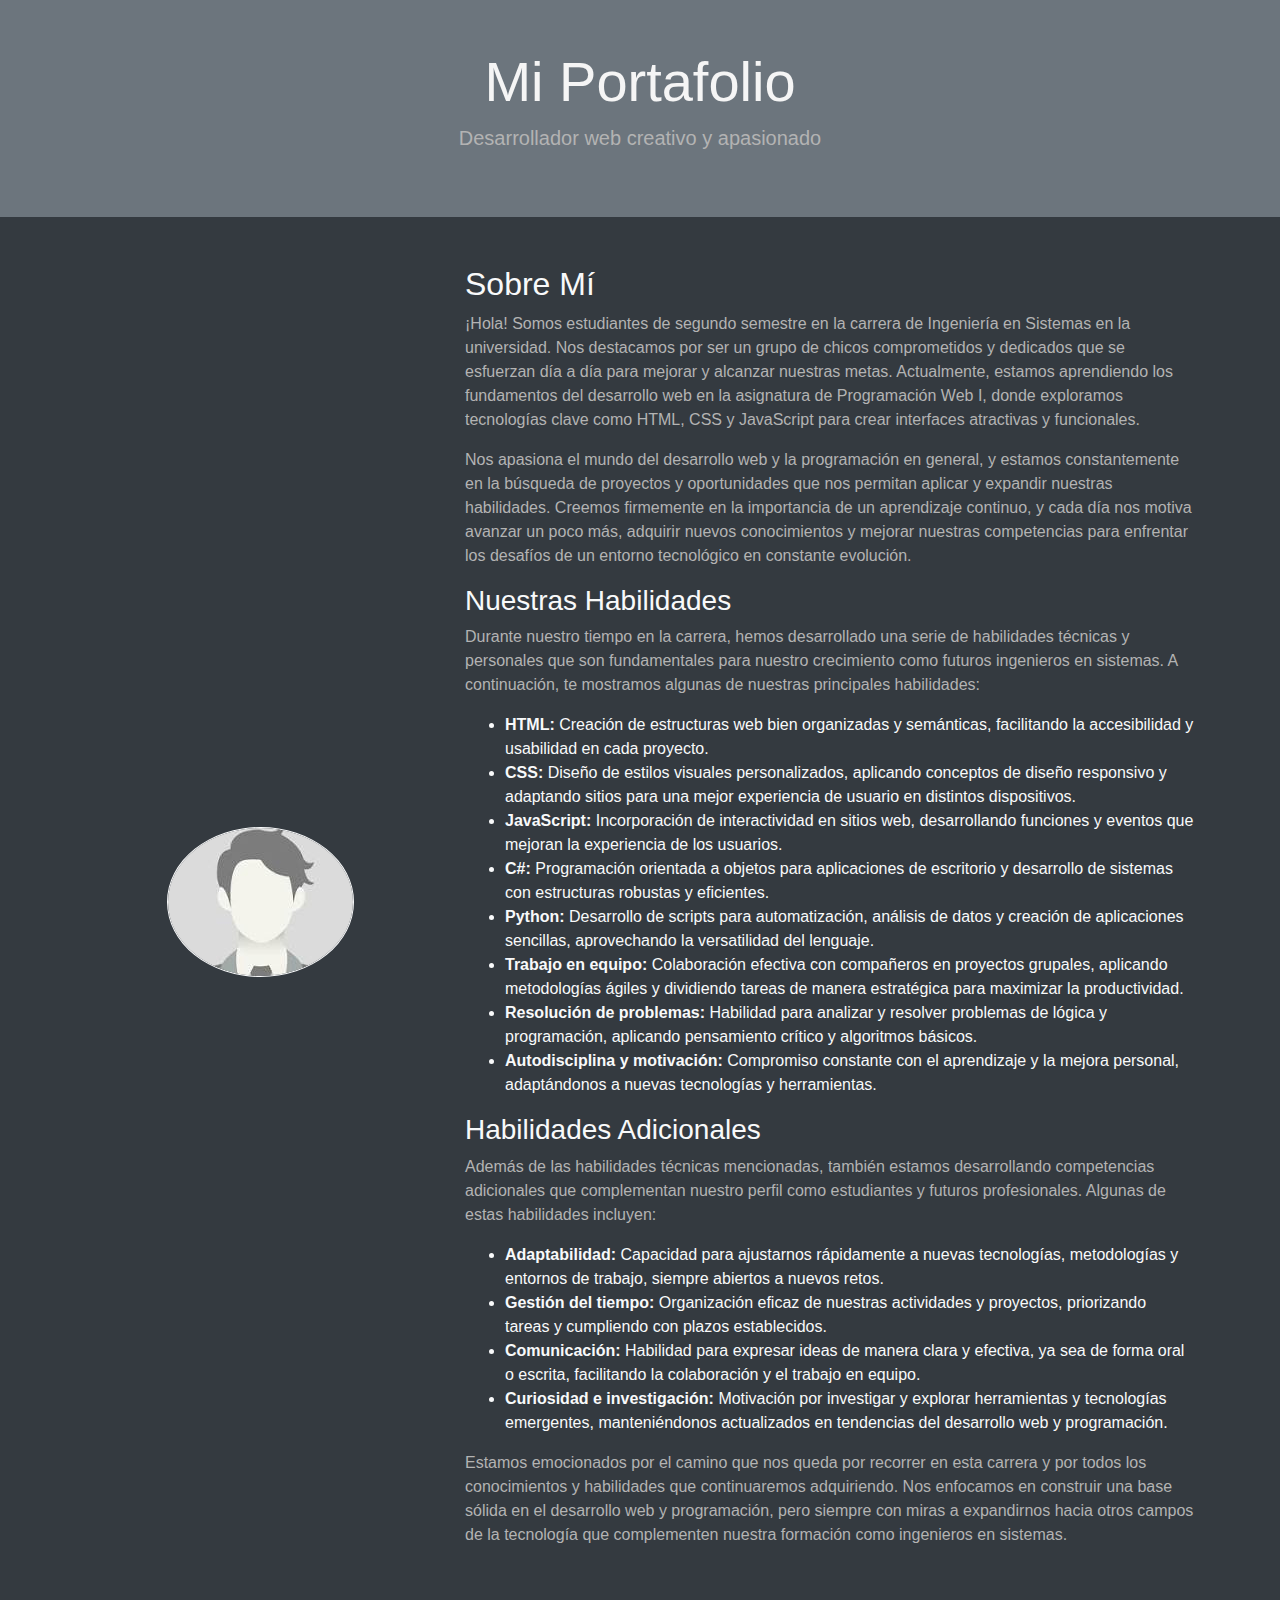
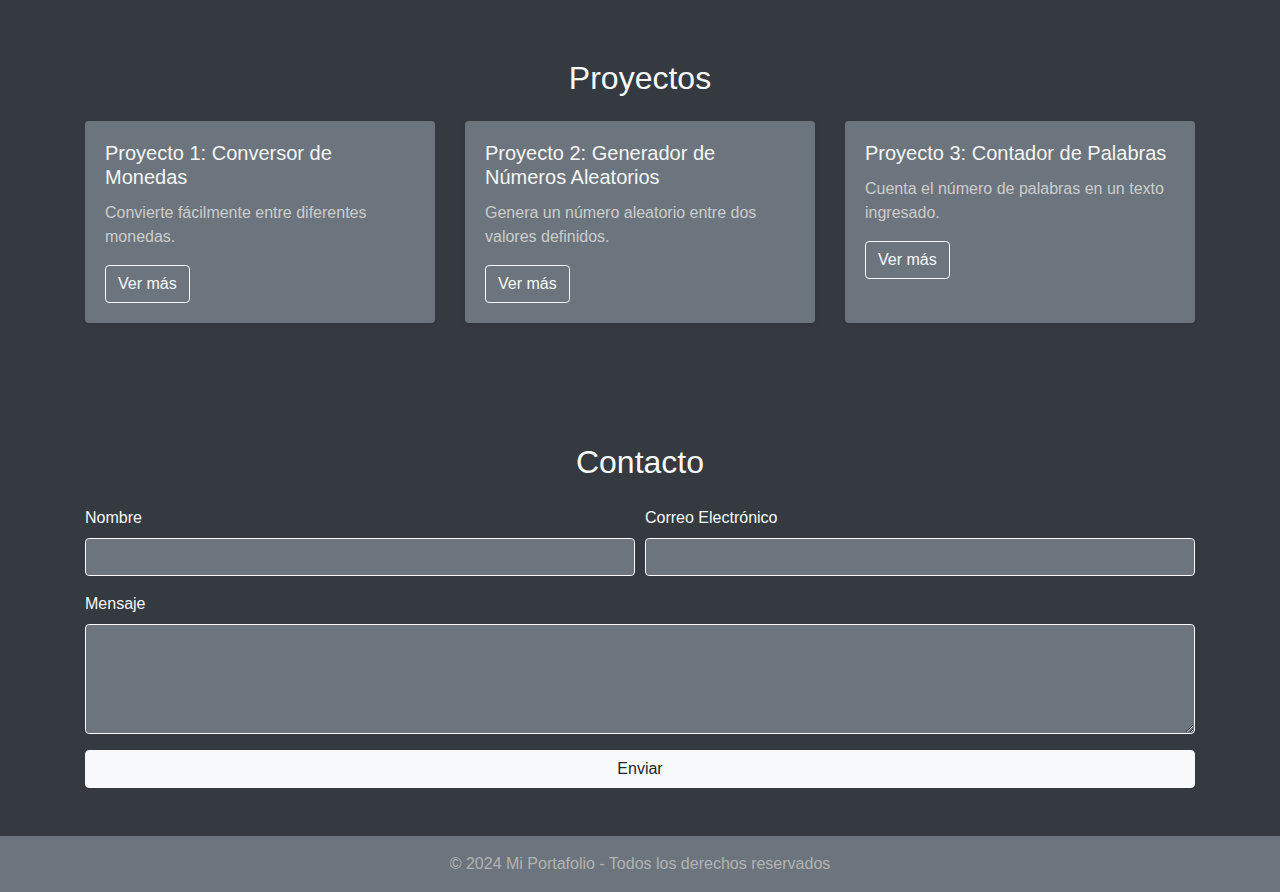
<file: index.html>
<!DOCTYPE html>
<html lang="es">
<head>
  <meta charset="UTF-8">
  <meta name="viewport" content="width=device-width, initial-scale=1.0">
  <title>Mi Portafolio</title>
  <link rel="stylesheet" href="https://stackpath.bootstrapcdn.com/bootstrap/4.5.2/css/bootstrap.min.css">
  <link rel="stylesheet" href="../css carpeta/styles.css">
</head>
<body class="bg-dark text-light">

  <!-- Encabezado -->
  <header class="bg-secondary text-white text-center py-5">
    <div class="container">
      <h1 class="display-4">Mi Portafolio</h1>
      <p class="lead">Desarrollador web creativo y apasionado</p>
    </div>
  </header>

  <!-- Sección de Perfil -->
  <section class="container my-5" id="perfil">
    <div class="row align-items-center">
      <div class="col-md-4 text-center mb-4">
        <img src="../imagenes/imagen.jpg" alt="Foto del estudiante" class="img-fluid rounded-circle border border-light">
      </div>
      <div class="col-md-8">
        <h2 class="text-light">Sobre Mí</h2>
        <p>¡Hola! Somos estudiantes de segundo semestre en la carrera de Ingeniería en Sistemas en la universidad. Nos destacamos por ser un grupo de chicos comprometidos y dedicados que se esfuerzan día a día para mejorar y alcanzar nuestras metas. Actualmente, estamos aprendiendo los fundamentos del desarrollo web en la asignatura de Programación Web I, donde exploramos tecnologías clave como HTML, CSS y JavaScript para crear interfaces atractivas y funcionales.</p> <p>Nos apasiona el mundo del desarrollo web y la programación en general, y estamos constantemente en la búsqueda de proyectos y oportunidades que nos permitan aplicar y expandir nuestras habilidades. Creemos firmemente en la importancia de un aprendizaje continuo, y cada día nos motiva avanzar un poco más, adquirir nuevos conocimientos y mejorar nuestras competencias para enfrentar los desafíos de un entorno tecnológico en constante evolución.</p> <h3>Nuestras Habilidades</h3> <p>Durante nuestro tiempo en la carrera, hemos desarrollado una serie de habilidades técnicas y personales que son fundamentales para nuestro crecimiento como futuros ingenieros en sistemas. A continuación, te mostramos algunas de nuestras principales habilidades:</p> <ul> <li><strong>HTML:</strong> Creación de estructuras web bien organizadas y semánticas, facilitando la accesibilidad y usabilidad en cada proyecto.</li> <li><strong>CSS:</strong> Diseño de estilos visuales personalizados, aplicando conceptos de diseño responsivo y adaptando sitios para una mejor experiencia de usuario en distintos dispositivos.</li> <li><strong>JavaScript:</strong> Incorporación de interactividad en sitios web, desarrollando funciones y eventos que mejoran la experiencia de los usuarios.</li> <li><strong>C#:</strong> Programación orientada a objetos para aplicaciones de escritorio y desarrollo de sistemas con estructuras robustas y eficientes.</li> <li><strong>Python:</strong> Desarrollo de scripts para automatización, análisis de datos y creación de aplicaciones sencillas, aprovechando la versatilidad del lenguaje.</li> <li><strong>Trabajo en equipo:</strong> Colaboración efectiva con compañeros en proyectos grupales, aplicando metodologías ágiles y dividiendo tareas de manera estratégica para maximizar la productividad.</li> <li><strong>Resolución de problemas:</strong> Habilidad para analizar y resolver problemas de lógica y programación, aplicando pensamiento crítico y algoritmos básicos.</li> <li><strong>Autodisciplina y motivación:</strong> Compromiso constante con el aprendizaje y la mejora personal, adaptándonos a nuevas tecnologías y herramientas.</li> </ul> <h3>Habilidades Adicionales</h3> <p>Además de las habilidades técnicas mencionadas, también estamos desarrollando competencias adicionales que complementan nuestro perfil como estudiantes y futuros profesionales. Algunas de estas habilidades incluyen:</p> <ul> <li><strong>Adaptabilidad:</strong> Capacidad para ajustarnos rápidamente a nuevas tecnologías, metodologías y entornos de trabajo, siempre abiertos a nuevos retos.</li> <li><strong>Gestión del tiempo:</strong> Organización eficaz de nuestras actividades y proyectos, priorizando tareas y cumpliendo con plazos establecidos.</li> <li><strong>Comunicación:</strong> Habilidad para expresar ideas de manera clara y efectiva, ya sea de forma oral o escrita, facilitando la colaboración y el trabajo en equipo.</li> <li><strong>Curiosidad e investigación:</strong> Motivación por investigar y explorar herramientas y tecnologías emergentes, manteniéndonos actualizados en tendencias del desarrollo web y programación.</li> </ul> <p>Estamos emocionados por el camino que nos queda por recorrer en esta carrera y por todos los conocimientos y habilidades que continuaremos adquiriendo. Nos enfocamos en construir una base sólida en el desarrollo web y programación, pero siempre con miras a expandirnos hacia otros campos de la tecnología que complementen nuestra formación como ingenieros en sistemas.</p>    </div>
  </section>

  <!-- Sección de Proyectos -->
  <section class="bg-dark text-light py-5" id="proyectos">
    <div class="container">
      <h2 class="text-center text-light">Proyectos</h2>
      <div class="row mt-4">
        <div class="col-md-4 mb-4">
          <div class="card h-100 bg-secondary text-light shadow-sm">
            <div class="card-body">
              <h5 class="card-title">Proyecto 1: Conversor de Monedas</h5>
              <p class="card-text">Convierte fácilmente entre diferentes monedas.</p>
              <a href="conversor_monedas.html" class="btn btn-outline-light">Ver más</a>
            </div>
          </div>
        </div>
        <div class="col-md-4 mb-4">
          <div class="card h-100 bg-secondary text-light shadow-sm">
            <div class="card-body">
              <h5 class="card-title">Proyecto 2: Generador de Números Aleatorios</h5>
              <p class="card-text">Genera un número aleatorio entre dos valores definidos.</p>
              <a href="generador_numeros.html" class="btn btn-outline-light">Ver más</a>
            </div>
          </div>
        </div>
        <div class="col-md-4 mb-4">
          <div class="card h-100 bg-secondary text-light shadow-sm">
            <div class="card-body">
              <h5 class="card-title">Proyecto 3: Contador de Palabras</h5>
              <p class="card-text">Cuenta el número de palabras en un texto ingresado.</p>
              <a href="contador_palabras.html" class="btn btn-outline-light">Ver más</a>
            </div>
          </div>
        </div>
      </div>
    </div>
  </section>

  <!-- Sección de Contacto -->
  <section class="bg-dark text-light py-5" id="contacto">
    <div class="container">
      <h2 class="text-center text-light">Contacto</h2>
      <form class="mt-4">
        <div class="form-row">
          <div class="col-md-6 mb-3">
            <label for="nombre">Nombre</label>
            <input type="text" class="form-control bg-secondary text-light border-light" id="nombre" required>
          </div>
          <div class="col-md-6 mb-3">
            <label for="email">Correo Electrónico</label>
            <input type="email" class="form-control bg-secondary text-light border-light" id="email" required>
          </div>
        </div>
        <div class="form-group">
          <label for="mensaje">Mensaje</label>
          <textarea class="form-control bg-secondary text-light border-light" id="mensaje" rows="4" required></textarea>
        </div>
        <button type="submit" class="btn btn-light btn-block">Enviar</button>
      </form>
    </div>
  </section>

  <!-- Pie de página -->
  <footer class="bg-secondary text-white text-center py-3">
    <p class="mb-0">&copy; 2024 Mi Portafolio - Todos los derechos reservados</p>
  </footer>

  <script src="https://code.jquery.com/jquery-3.5.1.slim.min.js"></script>
  <script src="https://cdn.jsdelivr.net/npm/@popperjs/core@2.5.2/dist/umd/popper.min.js"></script>
  <script src="https://stackpath.bootstrapcdn.com/bootstrap/4.5.2/js/bootstrap.min.js"></script>
</body>
</html>
</file>
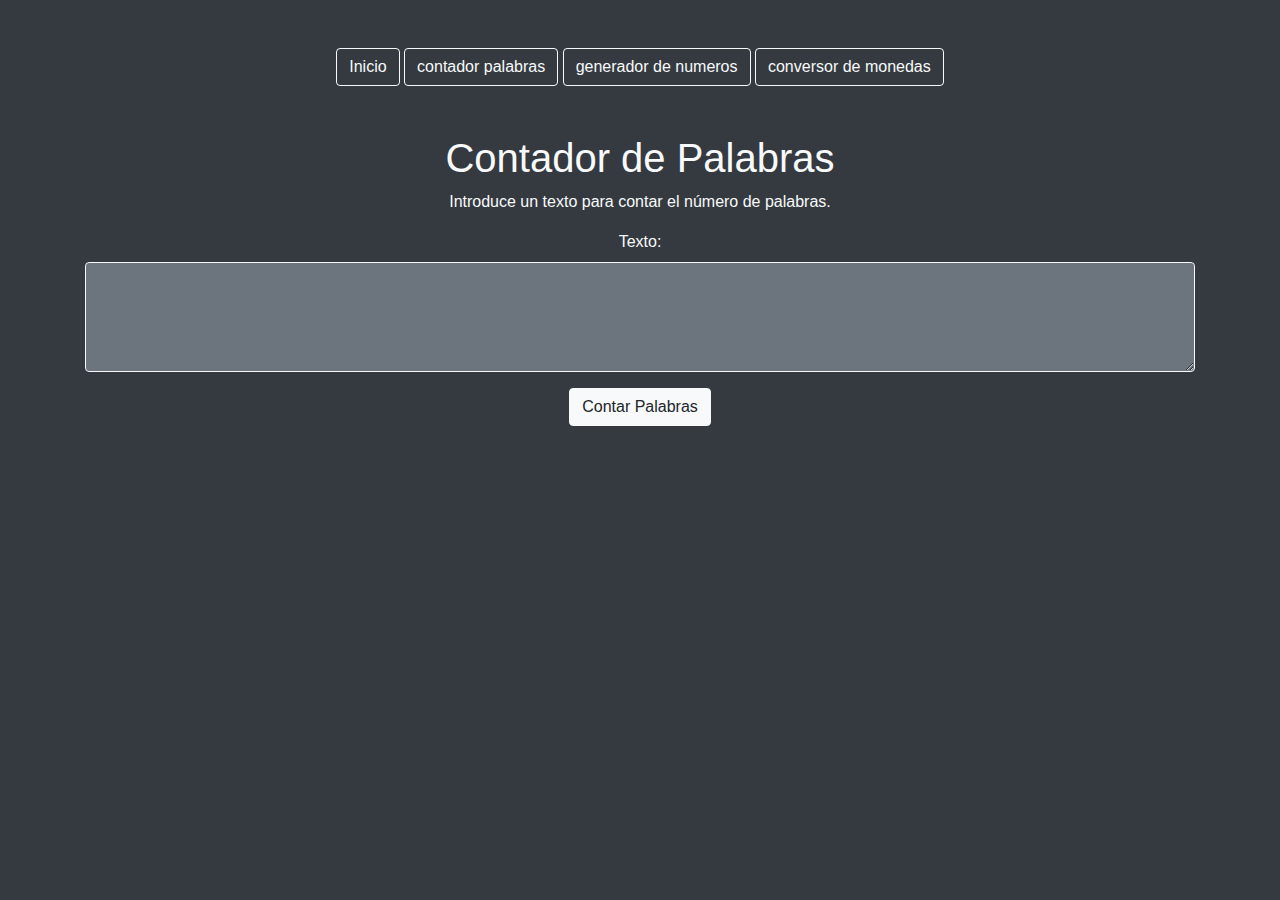
<file: contador_palabras.html>
<!DOCTYPE html>
<html lang="es">
<head>
  <meta charset="UTF-8">
  <meta name="viewport" content="width=device-width, initial-scale=1.0">
  <title>Contador de Palabras</title>
  <link rel="stylesheet" href="https://stackpath.bootstrapcdn.com/bootstrap/4.5.2/css/bootstrap.min.css">
  
</head>
<body class="bg-dark text-light">
  <div class="container text-center mt-5">
    <a href="index.html" class="btn btn-outline-light">Inicio</a>
    <a href="contador_palabras.html" class="btn btn-outline-light">contador palabras</a>
    <a href="generador_numeros.html" class="btn btn-outline-light">generador de numeros</a>
    <a href="conversor_monedas.html" class="btn btn-outline-light">conversor de monedas</a>
  </div>
  <div class="container text-center mt-5">
    <h1>Contador de Palabras</h1>
    <p>Introduce un texto para contar el número de palabras.</p>
    <div class="form-group">
      <label for="texto">Texto:</label>
      <textarea id="texto" class="form-control bg-secondary text-light border-light" rows="4" placeholder="Escribe tu texto aquí..."></textarea>
    </div>
    <button onclick="contarPalabras()" class="btn btn-light">Contar Palabras</button>
    <p class="mt-3" id="contadorResultado"></p>
  </div>

  <script>
    function contarPalabras() {
      const texto = document.getElementById("texto").value.trim();
      const palabras = texto ? texto.split(/\s+/).length : 0;
      document.getElementById("contadorResultado").innerText = `Número de palabras: ${palabras}`;
    }
  </script>
</body>
</html>
</file>
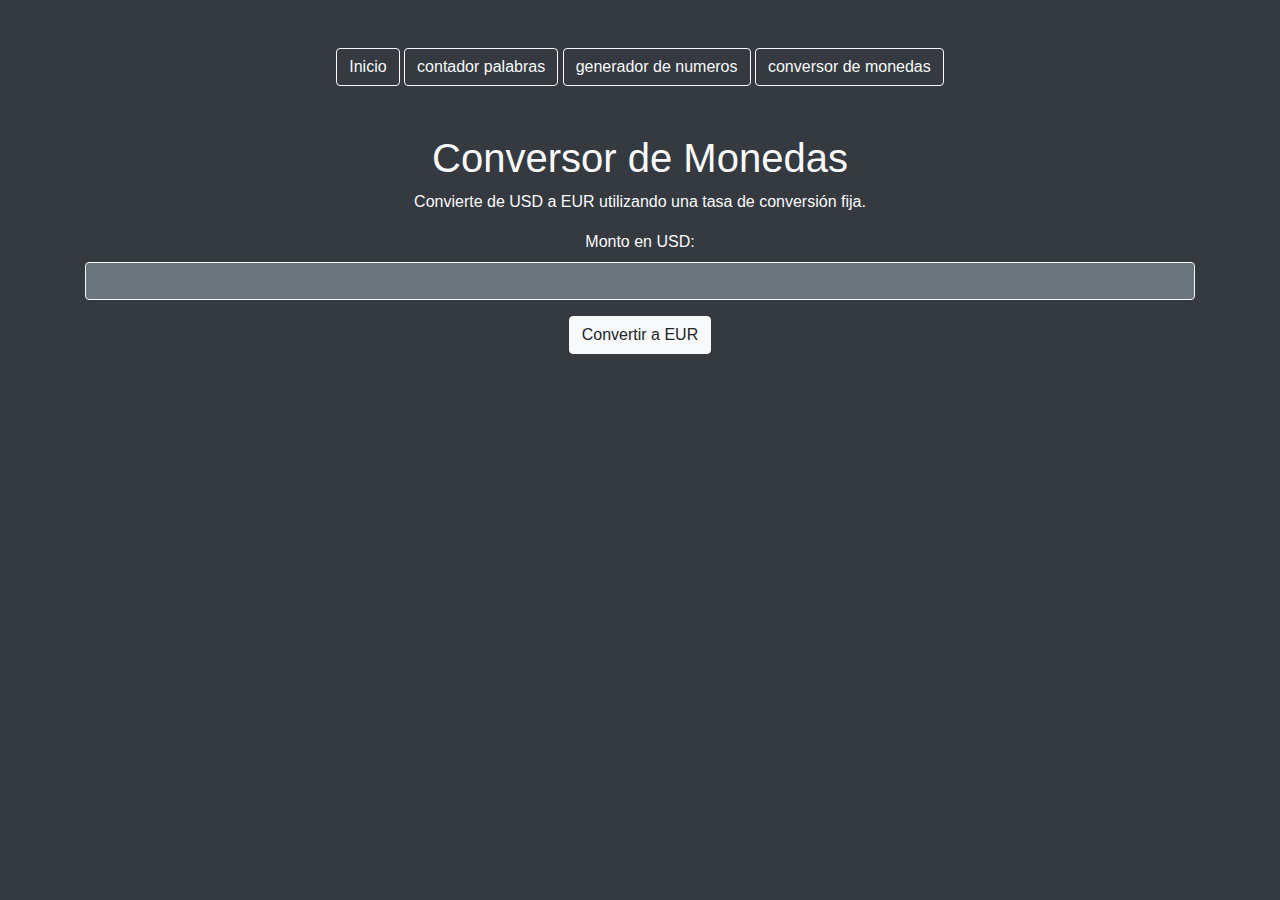
<file: conversor_monedas.html>
<!DOCTYPE html>
<html lang="es">
<head>
  <meta charset="UTF-8">
  <meta name="viewport" content="width=device-width, initial-scale=1.0">
  <title>Conversor de Monedas</title>
  <link rel="stylesheet" href="https://stackpath.bootstrapcdn.com/bootstrap/4.5.2/css/bootstrap.min.css">
  
  

</head>
<body class="bg-dark text-light">
  <div class="container text-center mt-5">
    <a href="index.html" class="btn btn-outline-light">Inicio</a>
    <a href="contador_palabras.html" class="btn btn-outline-light">contador palabras</a>
    <a href="generador_numeros.html" class="btn btn-outline-light">generador de numeros</a>
    <a href="conversor_monedas.html" class="btn btn-outline-light">conversor de monedas</a>
  </div>
  <div class="container text-center mt-5">
    <h1>Conversor de Monedas</h1>
    <p>Convierte de USD a EUR utilizando una tasa de conversión fija.</p>
    <div class="form-group">
      <label for="monto">Monto en USD:</label>
      <input type="number" id="monto" class="form-control bg-secondary text-light border-light" placeholder="Ingresa el monto en USD">
    </div>
    <button onclick="convertirMoneda()" class="btn btn-light">Convertir a EUR</button>
    <p class="mt-3" id="resultado"></p>
  </div>

  <script>
    function convertirMoneda() {
      const tasaConversion = 0.85; // Tasa de conversión de USD a EUR
      const monto = parseFloat(document.getElementById("monto").value);
      const resultado = (monto * tasaConversion).toFixed(2);
      document.getElementById("resultado").innerText = `Monto en EUR: €${resultado}`;
    }
  </script>
</body>
</html>
</file>
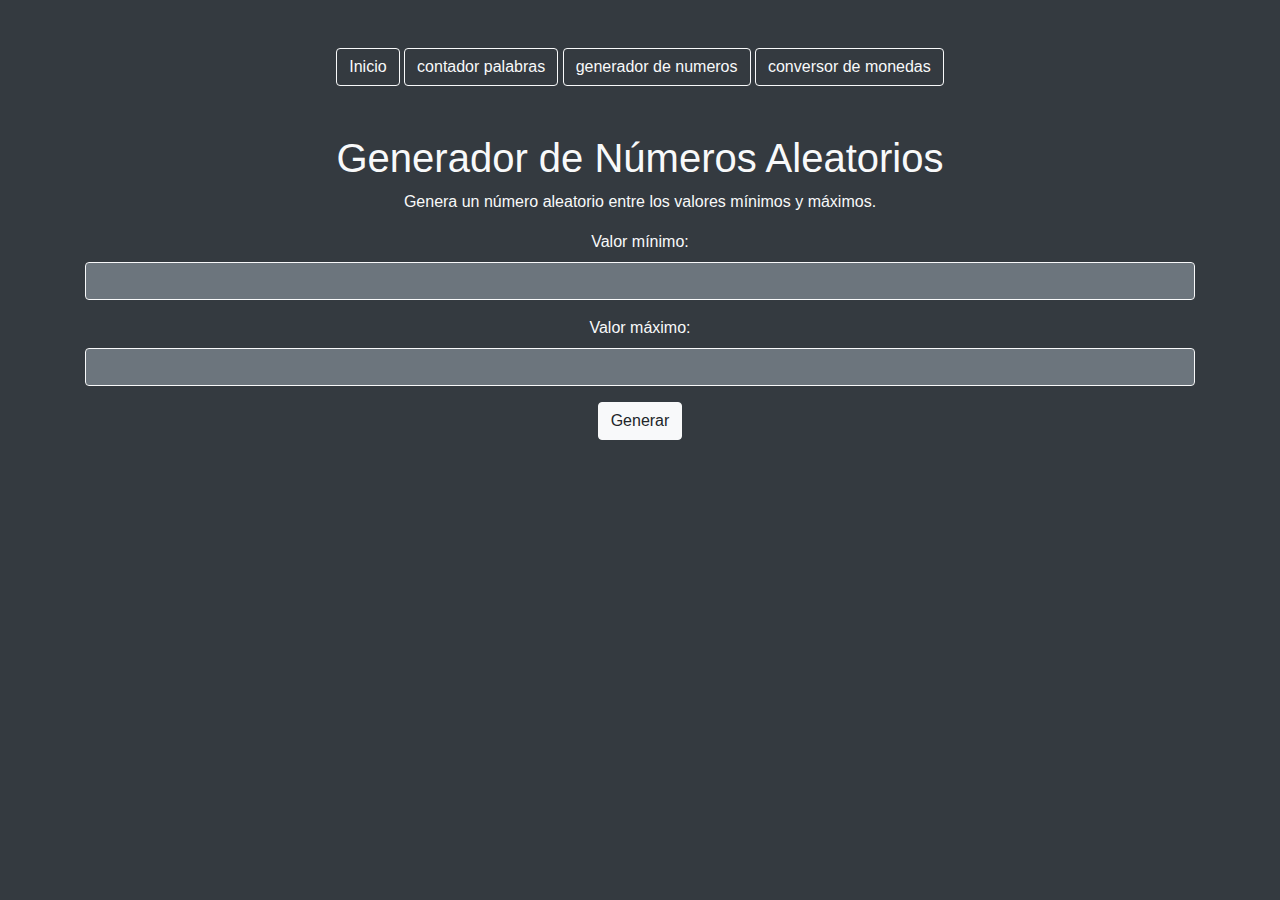
<file: generador_numeros.html>
<!DOCTYPE html>
<html lang="es">
<head>
  <meta charset="UTF-8">
  <meta name="viewport" content="width=device-width, initial-scale=1.0">
  <title>Generador de Números Aleatorios</title>
  <link rel="stylesheet" href="https://stackpath.bootstrapcdn.com/bootstrap/4.5.2/css/bootstrap.min.css">
  
</head>
<body class="bg-dark text-light">
  <div class="container text-center mt-5">
    <a href="index.html" class="btn btn-outline-light">Inicio</a>
    <a href="contador_palabras.html" class="btn btn-outline-light">contador palabras</a>
    <a href="generador_numeros.html" class="btn btn-outline-light">generador de numeros</a>
    <a href="conversor_monedas.html" class="btn btn-outline-light">conversor de monedas</a>
  </div>
  <div class="container text-center mt-5">
    <h1>Generador de Números Aleatorios</h1>
    <p>Genera un número aleatorio entre los valores mínimos y máximos.</p>
    <div class="form-group">
      <label for="min">Valor mínimo:</label>
      <input type="number" id="min" class="form-control bg-secondary text-light border-light">
    </div>
    <div class="form-group">
      <label for="max">Valor máximo:</label>
      <input type="number" id="max" class="form-control bg-secondary text-light border-light">
    </div>
    <button onclick="generarNumero()" class="btn btn-light">Generar</button>
    <p class="mt-3" id="numeroGenerado"></p>
  </div>

  <script>
    function generarNumero() {
      const min = parseInt(document.getElementById("min").value);
      const max = parseInt(document.getElementById("max").value);
      const numeroAleatorio = Math.floor(Math.random() * (max - min + 1)) + min;
      document.getElementById("numeroGenerado").innerText = `Número generado: ${numeroAleatorio}`;
    }
  </script>
</body>
</html>
</file>
<file: css carpeta/styles.css>
/* General */
body {
    background-color: #121212;
    color: #e0e0e0;
    font-family: Arial, sans-serif;
  }
  
  /* Encabezado */
  header {
    background-color: #333;
  }
  
  h1, h2 {
    color: #f5f5f5;
  }
  
  p {
    color: #b3b3b3;
  }
  
  /* Cards en Proyectos */
  .card {
    background-color: #333;
    border: none;
  }
  
  .card-title {
    color: #f5f5f5;
  }
  
  .card-text {
    color: #cccccc;
  }
  
  .btn-outline-light:hover {
    background-color: #f5f5f5;
    color: #121212;
  }
  
  /* Input y Textarea */
  .form-control {
    background-color: #333;
    color: #e0e0e0;
  }
  
  .form-control:focus {
    background-color: #333;
    border-color: #f5f5f5;
  }
  
  /* Footer */
  footer {
    background-color: #333;
    color: #f5f5f5;
  }
</file>
